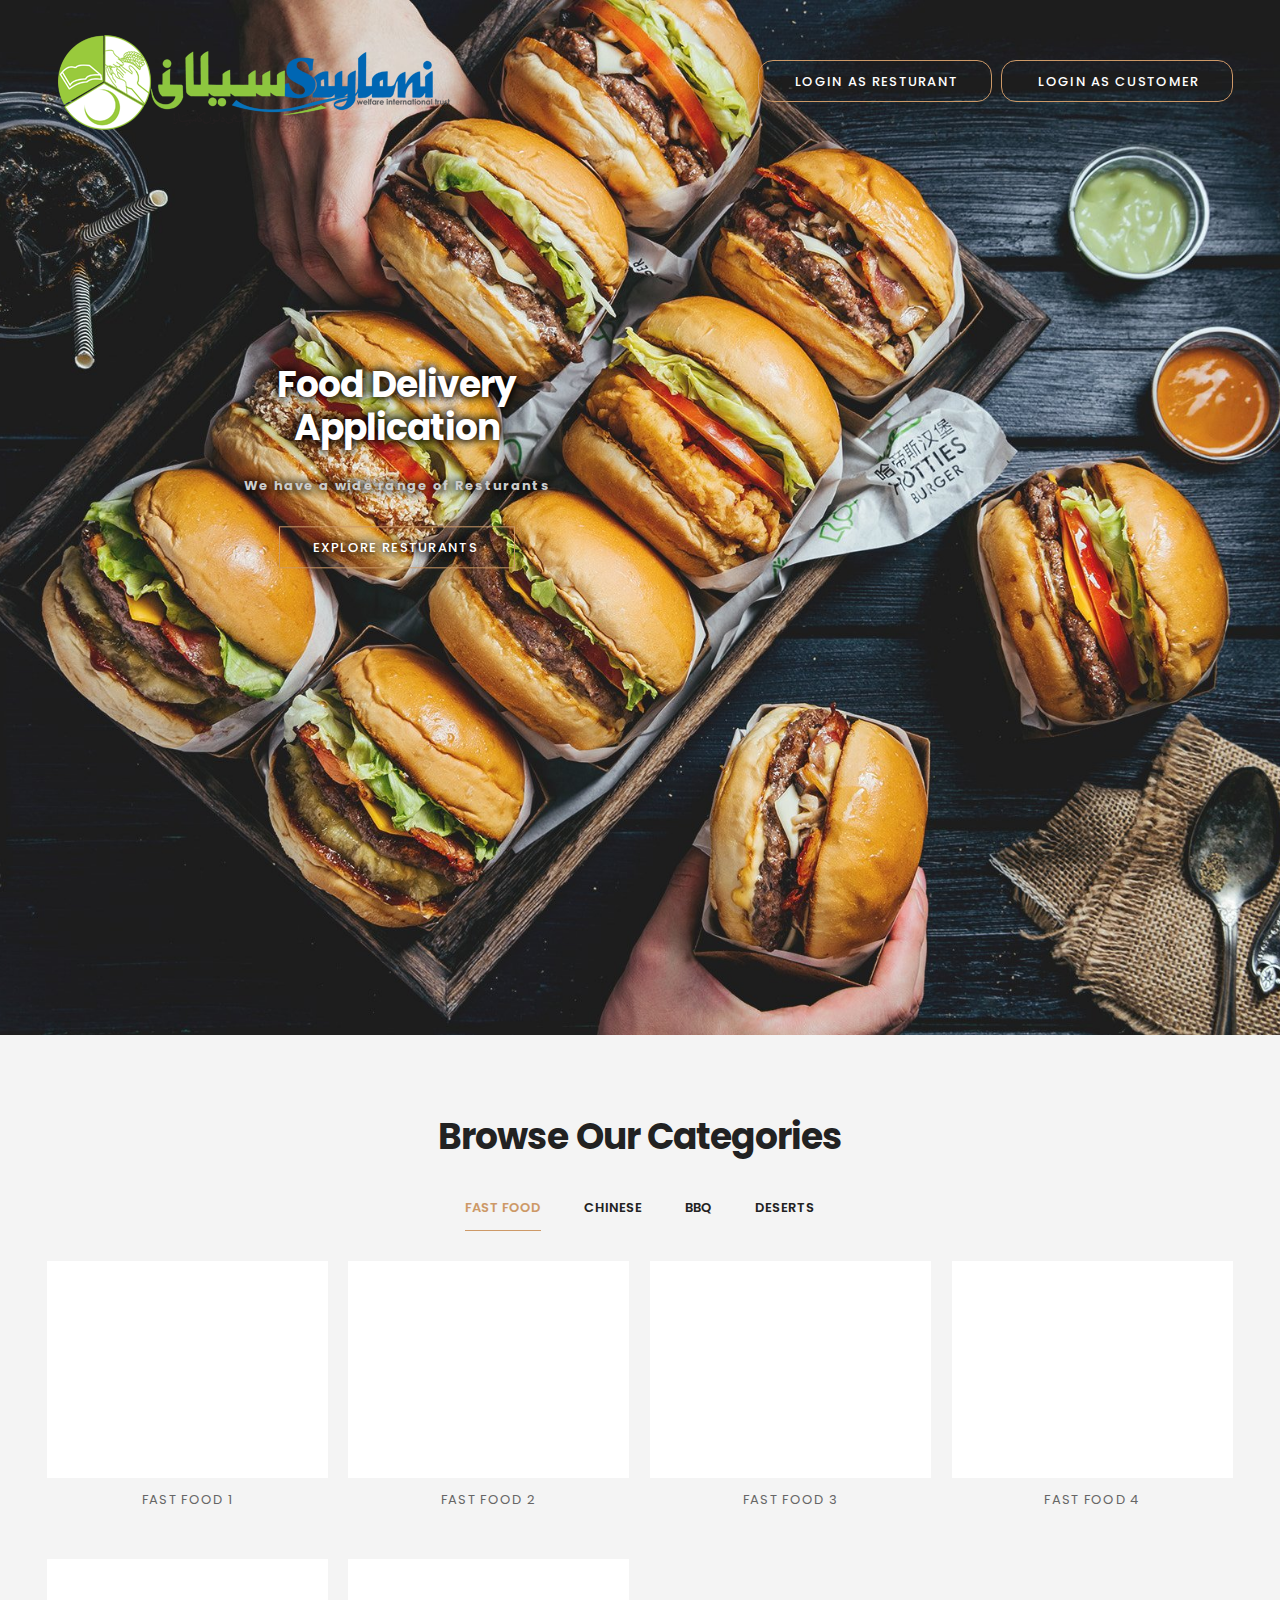
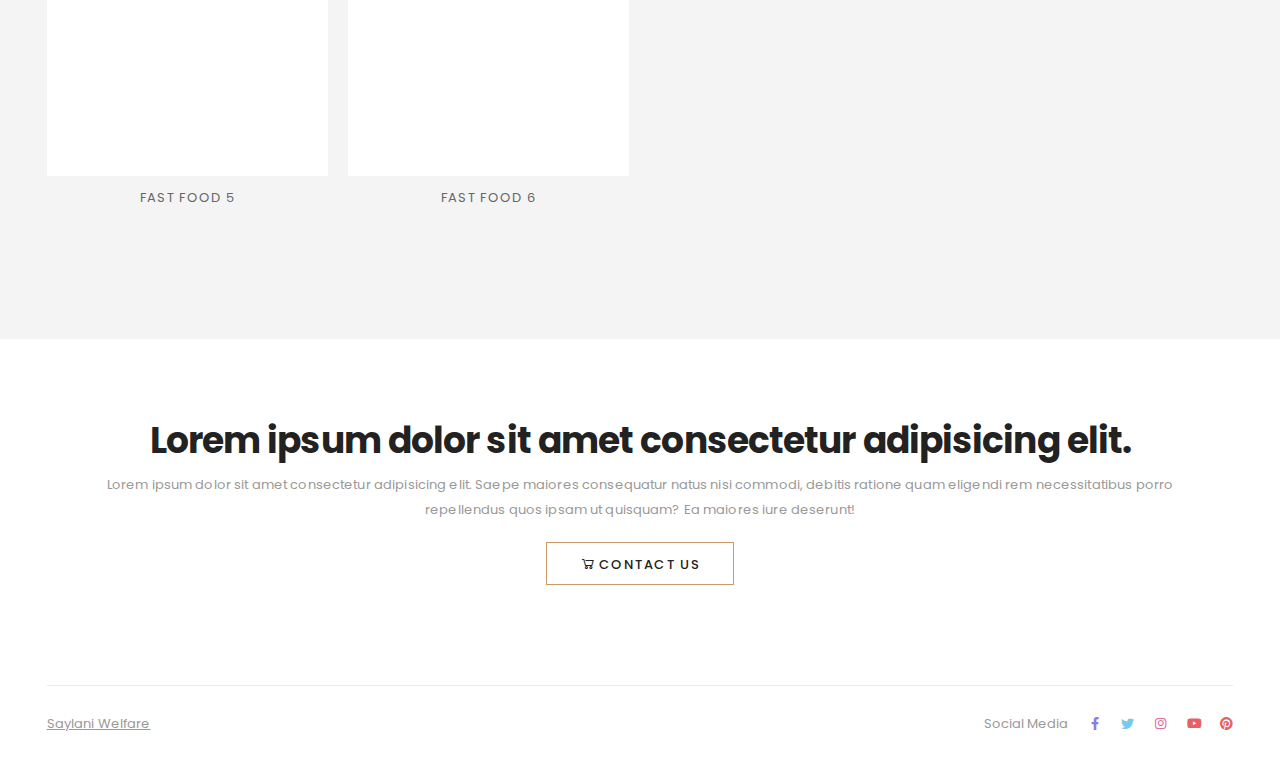
<file: index.html>
<!DOCTYPE html>
<html>

<!-- molla/index.html  22 Nov 2019 09:54:33 GMT -->

<head>
    <script type="text/javascript">
        if (top !== window) {
            top.location.href = window.location.href;
        }
        if (window.location.hash) {
            window.location.href = window.location.href.replace(window.location.hash, '');
        }
    </script>
    <!-- Basic -->
    <meta charset="utf-8">
    <meta http-equiv="X-UA-Compatible" content="IE=edge">

    <title>Saylani Food Dilivery Page</title>

    <meta name="author" content="p-Themes">

    <!-- Favicon -->
    <link rel="shortcut icon" href="https://www.portotheme.com/html/molla/assets/images/demos-img/favicon.ico" type="image/x-icon" />
    <link rel="apple-touch-icon" href="../../../www.portotheme.com/html/molla/assets/images/demos-img/apple-touch-icon.html">
    <!-- Mobile Metas -->
    <meta name="viewport" content="width=device-width, initial-scale=1.0,
            minimum-scale=1.0">

    <!-- Web Fonts  -->
    <link href="https://fonts.googleapis.com/css?family=Poppins:400,500,600,700,800" rel="stylesheet" type="text/css">

    <!-- Vendor CSS -->
    <link rel="stylesheet" href="lib/bootstrap/bootstrap.min.css">

    <!-- Theme CSS -->
    <link rel="stylesheet" href="assets/css/main.min.css">

</head>

<body>
    <div class="page-wrapper">
        <header id="header">
            <div class="container-lg">
                <div class="header-left">
                    <div class="logo">
                        <a href="#">
                            <img src="./auth/images/Saylani-logo (1).png" alt="SalaniLogo"></a>
                    </div>
                </div>
                <!-- <div class="header-main">
                    <ul class="menu">
                        <li>
                            <a href="#" class="goto-demos">Demos</a>
                        </li>
                        <li>
                            <a href="#" class="goto-features">Features</a>
                        </li>
                        <li>
                            <a href="#" class="goto-elements">Elements</a>
                        </li>
                        <li>
                            <a href="#" class="goto-support">Support</a>
                        </li>
                    </ul>
                </div> -->
                <div class="header-right">
                    <a class="mobile-menu-toggler mr-0 mr-sm-5"><i
                                class="icon-bars"></i></a>
                    <a class="btn btn-primary btn-outline" style="border-radius: 15px;" href="./auth/index.html"><i
                                class="bi
                                bi-box-arrow-in-right"></i>Login
                            As Resturant</a> &nbsp; &nbsp;

                    <a class="btn btn-primary btn-outline" style="border-radius: 15px;" href="./auth/index.html"><i
                                class="bi
                                bi-box-arrow-in-right"></i>Login
                            as Customer</a>
                </div>
            </div>
        </header>
        <div id="main">
            <section class="banner section-dark" style="background: #222;">
                <img src="assets/images/demos-img/header_splash.jpg" alt="" width="1920" height="1120">
                <div class="banner-text text-center">
                    <h1 style="text-shadow: 0 0 10px #000000, 0 0 10px
                            #000000;">Food Delivery Application</h1>
                    <h5 class="mb-5" style="font-weight: bold;
                            text-shadow: 0 0 10px #000000, 0 0 10px #000000;">We have a wide range of Resturants</h5>
                    <p class="mb-0"><a href="#" class="btn btn-primary
                                btn-outline
                                goto-demos" style="text-shadow: 0 0 10px
                                #000000, 0 0 10px
                                #000000;">Explore Resturants<i
                                    class="icon-long-arrow-alt-down"></i></a></p>
                </div>
            </section>
            <section class="section section-demos text-center container-lg">
                <h2>Browse Our Categories</h2>
                <div class="demo-filter menu">
                    <a href="#homepages" class="active">Fast Food</a>
                    <a href="#shoppages">Chinese</a>
                    <a href="#productpages">BBQ</a>
                    <a href="#otherpages">Deserts</a>
                </div>
                <div class="row demos">

                    <div class="iso-item col-sm-6 col-md-4 col-lg-3
                            homepages">
                        <a href="#" target="_blank">
                            <img src="assets/images/demos-img/photo-1571091718767-18b5b1457add.jpg" data-oi="assets/images/demos-img/photo-1571091718767-18b5b1457add.jpg" width="500" height="385" class="molla-lz" style="padding-top: 77%" alt="Furniture
                                    1">
                            <h5>Fast Food 1</h5>
                        </a>
                    </div>
                    <div class="iso-item col-sm-6 col-md-4 col-lg-3
                            homepages">
                        <a href="#" target="_blank">
                            <img src="assets/images/demos-img/photo-1571091718767-18b5b1457add.jpg" data-oi="assets/images/demos-img/photo-1571091718767-18b5b1457add.jpg" width="500" height="385" class="molla-lz" style="padding-top: 77%" alt="Furniture
                                    1">
                            <h5>Fast Food 2</h5>
                        </a>
                    </div>
                    <div class="iso-item col-sm-6 col-md-4 col-lg-3
                            homepages">
                        <a href="#" target="_blank">
                            <img src="assets/images/demos-img/photo-1571091718767-18b5b1457add.jpg" data-oi="assets/images/demos-img/photo-1571091718767-18b5b1457add.jpg" width="500" height="385" class="molla-lz" style="padding-top: 77%" alt="Furniture
                                    1">
                            <h5>Fast Food 3</h5>
                        </a>
                    </div>
                    <div class="iso-item col-sm-6 col-md-4 col-lg-3
                            homepages">
                        <a href="#" target="_blank">
                            <img src="assets/images/demos-img/photo-1571091718767-18b5b1457add.jpg" data-oi="assets/images/demos-img/photo-1571091718767-18b5b1457add.jpg" width="500" height="385" class="molla-lz" style="padding-top: 77%" alt="Furniture
                                    1">
                            <h5>Fast Food 4</h5>
                        </a>
                    </div>
                    <div class="iso-item col-sm-6 col-md-4 col-lg-3
                            homepages">
                        <a href="#" target="_blank">
                            <img src="assets/images/demos-img/photo-1571091718767-18b5b1457add.jpg" data-oi="assets/images/demos-img/photo-1571091718767-18b5b1457add.jpg" width="500" height="385" class="molla-lz" style="padding-top: 77%" alt="Furniture
                                    1">
                            <h5>Fast Food 5</h5>
                        </a>
                    </div>
                    <div class="iso-item col-sm-6 col-md-4 col-lg-3
                            homepages">
                        <a href="#" target="_blank">
                            <img src="assets/images/demos-img/photo-1571091718767-18b5b1457add.jpg" data-oi="assets/images/demos-img/photo-1571091718767-18b5b1457add.jpg" width="500" height="385" class="molla-lz" style="padding-top: 77%" alt="Furniture
                                    1">
                            <h5>Fast Food 6</h5>
                        </a>
                    </div>


                    <div class="iso-item col-sm-6 col-md-4 col-lg-3
                            shoppages">
                        <a href="category-list.html" target="_blank">
                            <img src="assets/images/demos-img/pexels-photo-1907228.jpeg" data-oi="assets/images/demos-img/pexels-photo-1907228.jpeg" width="500" height="385" class="molla-lz" style="padding-top: 77%" alt="Shop List">
                            <h5>Chinese 1</h5>
                        </a>
                    </div>
                    <div class="iso-item col-sm-6 col-md-4 col-lg-3
                            shoppages">
                        <a href="category-list.html" target="_blank">
                            <img src="assets/images/demos-img/pexels-photo-1907228.jpeg" data-oi="assets/images/demos-img/pexels-photo-1907228.jpeg" width="500" height="385" class="molla-lz" style="padding-top: 77%" alt="Shop List">
                            <h5>Chinese 2</h5>
                        </a>
                    </div>
                    <div class="iso-item col-sm-6 col-md-4 col-lg-3
                            shoppages">
                        <a href="category-list.html" target="_blank">
                            <img src="assets/images/demos-img/pexels-photo-1907228.jpeg" data-oi="assets/images/demos-img/pexels-photo-1907228.jpeg" width="500" height="385" class="molla-lz" style="padding-top: 77%" alt="Shop List">
                            <h5>Chinese 3</h5>
                        </a>
                    </div>


                    <div class="iso-item col-sm-6 col-md-4 col-lg-3
                            productpages">
                        <a href="product.html" target="_blank">
                            <img src="assets/images/demos-img/544e0e0bca254.jpg" data-oi="assets/images/demos-img/544e0e0bca254.jpg" width="500" height="385" class="molla-lz" style="padding-top: 77%" alt="Product
                                    default">
                            <h5>BBQ 1</h5>
                        </a>
                    </div>
                    <div class="iso-item col-sm-6 col-md-4 col-lg-3
                            productpages">
                        <a href="product.html" target="_blank">
                            <img src="assets/images/demos-img/544e0e0bca254.jpg" data-oi="assets/images/demos-img/544e0e0bca254.jpg" width="500" height="385" class="molla-lz" style="padding-top: 77%" alt="Product
                                    default">
                            <h5>BBQ 2</h5>
                        </a>
                    </div>


                    <div class="iso-item col-sm-6 col-md-4 col-lg-3
                            otherpages">
                        <a href="about.html" target="_blank">
                            <img src="assets/images/demos-img/7c1096c7-bfd0-4806-a794-1d3001fe0063.jpg" data-oi="assets/images/demos-img/7c1096c7-bfd0-4806-a794-1d3001fe0063.jpg" width="500" height="385" class="molla-lz" style="padding-top: 77%" alt="About Us">
                            <h5>Deserts 1</h5>
                        </a>
                    </div>
                    <div class="iso-item col-sm-6 col-md-4 col-lg-3
                            otherpages">
                        <a href="about.html" target="_blank">
                            <img src="assets/images/demos-img/7c1096c7-bfd0-4806-a794-1d3001fe0063.jpg" data-oi="assets/images/demos-img/7c1096c7-bfd0-4806-a794-1d3001fe0063.jpg" width="500" height="385" class="molla-lz" style="padding-top: 77%" alt="About Us">
                            <h5>Deserts 2</h5>
                        </a>
                    </div>
                    <div class="iso-item col-sm-6 col-md-4 col-lg-3
                            otherpages">
                        <a href="about.html" target="_blank">
                            <img src="assets/images/demos-img/7c1096c7-bfd0-4806-a794-1d3001fe0063.jpg" data-oi="assets/images/demos-img/7c1096c7-bfd0-4806-a794-1d3001fe0063.jpg" width="500" height="385" class="molla-lz" style="padding-top: 77%" alt="About Us">
                            <h5>Deserts 3</h5>
                        </a>
                    </div>


                </div>
            </section>

            <section class="section section-light section-ready container
                    text-center">
                <h2 class="mb-3">Lorem ipsum dolor sit amet consectetur adipisicing elit.</h2>
                <p>Lorem ipsum dolor sit amet consectetur adipisicing elit. Saepe maiores consequatur natus nisi commodi, debitis ratione quam eligendi rem necessitatibus porro repellendus quos ipsam ut quisquam? Ea maiores iure deserunt!
                    <p>
                        <p><a class="btn btn-primary btn-outline" href="#"><i
                                        class="icon-shopping-cart"></i>Contact
                                    Us</a></p>
            </section>
        </div>
        <footer id="footer" class="container-lg">
            <div class="row">
                <div class="col-md-6 text-center text-md-left mb-4
                                mb-md-0">
                    <p class="copyright mb-0"><a href="https://www.saylaniwelfare.com/home">Saylani
                                        Welfare</a></p>
                </div>
                <div class="col-md-6 text-center text-md-right
                                social-icons">
                    <label class="mr-3">Social Media</label>
                    <a href="#" title="Facebook"><i
                                        class="icon-facebook-f"></i></a>
                    <a href="#" title="Twitter"><i
                                        class="icon-twitter"></i></a>
                    <a href="#" title="Instagram"><i
                                        class="icon-instagram"></i></a>
                    <a href="#" title="Youtube"><i
                                        class="icon-youtube"></i></a>
                    <a href="#" title="Pinterest"><i
                                        class="icon-pinterest"></i></a>
                </div>
            </div>
        </footer>
    </div>

    <!-- Mobile Menu -->
    <div class="mobile-menu-overlay"></div>
    <!-- End .mobil-menu-overlay -->

    <div class="mobile-menu-container">
        <div class="mobile-menu-wrapper">
            <span class="mobile-menu-close"><i class="icon-close"></i></span>
            <!-- 
				<nav class="mobile-nav ">
					<ul class="mobile-menu ">
						<li>
							<a href="# "class="goto-demos ">Demos</a>
						</li>
						<li>
							<a href="# ">Features</a>
						</li>
						<li>
							<a href="# ">Elements</a>
						</li>
						<li>
							<a href="# ">Support</a>
						</li>
					</ul>
				</nav>End .mobile-nav -->
            <div class="d-flex justify-content-center social-icons">
                <a href="#" class="social-icon" target="_blank" title="Facebook"><i
                                    class="icon-facebook-f"></i></a>
                <a href="#" class="social-icon" target="_blank" title="Twitter"><i
                                    class="icon-twitter"></i></a>
                <a href="#" class="social-icon" target="_blank" title="Instagram"><i
                                    class="icon-instagram"></i></a>
                <a href="#" class="social-icon" target="_blank" title="Youtube"><i
                                    class="icon-youtube"></i></a>
            </div>
            <!-- End .social-icons -->
        </div>
        <!-- End .mobile-menu-wrapper -->
    </div>
    <!-- End .mobile-menu-container -->

    <!-- Vendor -->
    <script src="lib/jquery/jquery.min.js"></script>
    <script src="lib/jquery.appear/jquery.appear.min.js"></script>
    <!--<script src="lib/popper/umd/popper.min.js "></script>-->
    <script src="lib/jquery.lazyload/jquery.lazyload.min.js"></script>
    <script src="lib/isotope/jquery.isotope.min.js"></script>

    <!-- Theme Base, Components and Settings -->
    <script src="assets/main.js"></script>
</body>

<!-- molla/index.html  22 Nov 2019 09:54:50 GMT -->

</html>
</file>
<file: assets/css/main.min.css>
.container-lg{padding-left:3.64vw;padding-right:3.64vw}@font-face{font-family:icon;src:url(../fonts/icon51c1.eot?15781584);src:url(../fonts/icon51c1.eot?15781584#iefix) format('embedded-opentype'),url(../fonts/icon51c1.woff2?15781584) format('woff2'),url(../fonts/icon51c1.woff?15781584) format('woff'),url(../fonts/icon51c1.ttf?15781584) format('truetype'),url(../fonts/icon51c1.svg?15781584#icon) format('svg');font-weight:400;font-style:normal}[class*=" icon-"]:before,[class^=icon-]:before{font-family:icon;font-style:normal;font-weight:400;speak:none;display:inline-block;text-decoration:inherit;width:1em;text-align:center;font-variant:normal;text-transform:none;line-height:1em;-webkit-font-smoothing:antialiased;-moz-osx-font-smoothing:grayscale}.icon-facebook-f:before{content:'\e803'}.icon-twitter:before{content:'\e804'}.icon-instagram:before{content:'\e805'}.icon-youtube:before{content:'\e806'}.icon-pinterest:before{content:'\e808'}.icon-cogs:before{content:'\e809'}.icon-envelope-open-text:before{content:'\e80a'}.icon-th:before{content:'\e80b'}.icon-align-left:before{content:'\e80c'}.icon-laptop:before{content:'\e80d'}.icon-fill-drip:before{content:'\e80e'}.icon-code:before{content:'\e80f'}.icon-html5:before{content:'\f243'}.icon-life-saver:before{content:'\f265'}.icon-shopping-cart:before{content:'\f2fa'}.icon-star:before{content:'\f318'}html{font-size:10px}body{font-family:Poppins;font-size:1.3rem;line-height:2.5rem;color:#666;margin:0}.btn{display:inline-block;text-transform:uppercase;font-weight:500;text-decoration:none;font-size:1.3rem;font-weight:500;transition:all .2s;line-height:1;padding:1.2rem 3.3rem;letter-spacing:.1em;text-align:center}.btn:hover{text-decoration:none}.btn i{font-size:1.6rem;margin-right:.3rem}.btn-outline{border:1px solid;color:#222}.btn-primary{border-color:#cd9967}.btn-primary:hover{background-color:#cd9967;color:#fff}.d-flex{display:flex;justify-content:space-between}.position-relative{position:relative}.position-absolute{position:absolute}.bottom-0{bottom:0}.left-0{left:0}.h-100{height:100%}.w-100{width:100%}.overflow-hidden{overflow:hidden}.fw-400{font-weight:400}img{max-width:100%;height:auto}ul{list-style:none;padding:0}h1,h2,h3{letter-spacing:-.025em;color:#222;margin:0 0 .75em;font-weight:700}h4{color:#222;letter-spacing:-.01em;margin:0 0 .6em;font-size:1.6rem;line-height:1.4;font-weight:700}p{letter-spacing:.01em;font-size:1.3rem;color:#999;margin:0 0 2rem}.text-center{text-align:center}h1,h2{font-size:3.6rem}p.sub-title{line-height:1.5385em}h5{font-size:1.3rem;letter-spacing:.1em;line-height:2rem}a{color:inherit}a:active,a:focus,a:hover{color:#cd9967;text-decoration:none}.section{padding-top:8rem;padding-bottom:8rem}img.molla-lz{height:0;background:#fff}img.molla-lz[data-oi*=".png"]{background:0 0}#header{position:absolute;top:0;left:0;right:0;z-index:99}#header>div{display:flex;align-items:center;padding-top:2.4rem;padding-bottom:2.4rem}#header .header-left,#header .header-right{flex:1;display:flex;align-items:center}#header .btn-outline{color:#fff}#header .header-right{justify-content:flex-end}.menu{display:flex;flex-wrap:wrap;list-style:none;margin-bottom:0}.menu a{text-transform:uppercase;font-weight:600;padding:10px 0;margin:0 20px;display:block;color:#999;border-bottom:1px solid transparent;transition:border-bottom-color .25s}.menu a:hover,.menu li.active>a{border-bottom-color:#cd9967;color:#cd9967;text-decoration:none}#header .logo{min-width:8rem}.mobile-menu-toggler{display:none;padding:.2rem}.mobile-menu-toggler i{width:24px;height:20px;display:inline-block;border-top:1px solid #cd9967;border-bottom:1px solid #cd9967;display:flex;align-items:center}.mobile-menu-toggler i:before{content:'';display:inline-block;width:24px;height:1px;background:#cd9967}.mobile-menu-container{position:fixed;left:-280px;top:0;bottom:0;z-index:1001;background-color:#333;width:100%;max-width:280px;overflow-y:scroll;-webkit-box-shadow:.1rem 0 .6rem 0 rgba(51,51,51,.5);box-shadow:.1rem 0 .6rem 0 rgba(51,51,51,.5);will-change:transform;visibility:hidden;font-size:1.2rem;line-height:1.5;transition:all .4s}.mmenu-active .mobile-menu-container{visibility:visible;transform:translateX(280px)}.mobile-menu-wrapper{position:relative;padding:4.2rem 0}.mobile-menu-close{display:-webkit-box;display:-ms-flexbox;display:flex;-ms-flex-align:center;align-items:center;-ms-flex-pack:center;justify-content:center;width:3rem;height:3rem;position:absolute;top:.7rem;right:1rem;padding:0;z-index:9;cursor:pointer;font-size:1.6rem;line-height:1;color:#fff;transition:color .35s}.mobile-menu-close:focus,.mobile-menu-close:hover{color:#c96}.mobile-menu-close .icon-close{display:inline-block;position:relative;font-size:3rem;transform:rotate(45deg)}.mobile-menu-close .icon-close:before{content:'+'}.mobile-menu-overlay{display:block;position:fixed;left:0;top:0;bottom:0;right:0;background-color:rgba(25,25,25,.25);z-index:1000;-webkit-transition:all .4s;transition:all .4s;visibility:hidden;opacity:0}.mmenu-active .mobile-menu-overlay{visibility:visible;opacity:1}.mobile-nav{padding:0;margin:0 0 2.5rem}.mobile-menu{margin:0;padding:0;list-style:none}.mobile-menu>li>a{text-transform:uppercase}.mobile-menu li{display:block;position:relative}.mobile-menu li a{position:relative;display:block;padding:1rem 4.5rem 1rem 2rem;color:#fff;border-bottom:.1rem solid rgba(255,255,255,.08)}.mobile-menu li a:focus,.mobile-menu li a:hover{color:#c96;text-decoration:none;outline:0!important}.mobile-menu li.active>a,.mobile-menu li.open>a{color:#c96}.section-dark h1,.section-dark h2,.section-dark h3,.section-dark h4{color:#fff}section.banner{overflow:hidden;position:relative}section.banner img{min-height:115vh;object-fit:cover;width:auto}section.banner .banner-text{position:absolute;left:21%;top:45%;max-width:23%;transform:translateY(-50%)}section.banner h5{color:#ccc;font-weight:400}section.banner .btn{color:#fff}.demo-filter.menu{display:block;margin-bottom:3rem}.menu a{display:inline-block}.demos h5{text-transform:uppercase;font-weight:400;margin:1.2rem 0 2rem}.demos h5 span{color:#ccc}.section-demos{background:#f4f4f4}.section-demos .text-load-more{text-transform:uppercase;color:#ccc;margin:3rem 0 0}.demos .iso-item{margin-bottom:3rem}.demos .iso-item>a{display:block;transition:transform .25s}.demos .iso-item:hover>a{transform:translateY(-2rem)}.section-demos .menu a{color:#222}.section-demos .menu a.active{border-bottom-color:#cd9967}.section-demos .menu a:hover{border-bottom-color:transparent}.section-demos .menu a.active,.section-demos .menu a:hover{color:#cd9967}.divider-line{margin-top:4rem}.divider-line>div{border-bottom:1px solid #ebebeb}.divider-line [class*=col-]{border-right:1px solid #ebebeb}.icon-box{padding:4rem 1rem 5rem}.icon-box i{font-size:1.8rem;color:#cd9967;margin-bottom:2rem;display:block}.section-elements .img-box{border:1px solid #ebebeb;padding:3.5rem 1rem 3rem;margin-bottom:3rem;transition:box-shadow .25s}.section-elements .img-box h5{text-transform:uppercase;font-size:1.3rem;font-weight:400;color:#666;margin:0;text-align:center;letter-spacing:.1em;white-space:nowrap;overflow:hidden;text-overflow:ellipsis}.section-elements .img-box i{background:url(../images/demos-img/elements.png) no-repeat;display:block;margin:0 auto 2rem;width:100px;height:50px;transition:background .25s}.section-elements .img-box:hover{box-shadow:0 5px 20px 0 rgba(0,0,0,.05)}.section-elements .img-box .img-accordions{background-position:0 0}.section-elements .img-box:hover .img-accordions{background-position:-100px 0}.section-elements .img-box .img-banners{background-position:-200px 0}.section-elements .img-box:hover .img-banners{background-position:-300px 0}.section-elements .img-box .img-blog-posts{background-position:-400px 0}.section-elements .img-box:hover .img-blog-posts{background-position:-500px 0}.section-elements .img-box .img-buttons{background-position:-600px 0}.section-elements .img-box:hover .img-buttons{background-position:-700px 0}.section-elements .img-box .img-cta{background-position:-800px 0}.section-elements .img-box:hover .img-cta{background-position:-900px 0}.section-elements .img-box .img-icon-boxes{background-position:-1000px 0}.section-elements .img-box:hover .img-icon-boxes{background-position:-1100px 0}.section-elements .img-box .img-portfolio{background-position:-1200px 0}.section-elements .img-box:hover .img-portfolio{background-position:-1300px 0}.section-elements .img-box .img-product-categories{background-position:-1400px 0}.section-elements .img-box:hover .img-product-categories{background-position:-1500px 0}.section-elements .img-box .img-products{background-position:-1600px 0}.section-elements .img-box:hover .img-products{background-position:-1700px 0}.section-elements .img-box .img-tabs{background-position:-1800px 0}.section-elements .img-box:hover .img-tabs{background-position:-1900px 0}.section-elements .img-box .img-testimonials{background-position:-2000px 0}.section-elements .img-box:hover .img-testimonials{background-position:-2100px 0}.section-elements .img-box .img-titles{background-position:-2200px 0}.section-elements .img-box:hover .img-titles{background-position:-2300px 0}.section-elements .img-box .img-typography{background-position:-2400px 0}.section-elements .img-box:hover .img-typography{background-position:-2500px 0}.section-elements .img-box .img-video{background-position:-2600px 0}.section-elements .img-box:hover .img-video{background-position:-2700px 0}.section-support{background-color:#242328;padding-top:10rem}.section-support .container{background-repeat:no-repeat;background-size:auto;background-position:center top;padding-top:9rem}.section-support h2 span{display:block}.star-rating{font-size:16px;color:#c96}.star-rating i{margin:0 .8rem}#footer{padding-bottom:2.5rem;color:#999}#footer:before{content:'';display:block;border-top:1px solid #ebebeb;margin-bottom:2.5rem}#footer .copyright a{text-decoration:underline}.social-icons a{display:inline-block;width:2rem;height:2rem;line-height:2rem}.social-icons a:not(:last-child){margin-right:1rem}.social-icons .icon-facebook-f{color:#8f79ed}.social-icons .icon-twitter{color:#79c8ed}.social-icons .icon-instagram{color:#dd6d9a}.social-icons .icon-youtube{color:#e66262}.social-icons .icon-pinterest{color:#e66262}@media (min-width:992px){.col-lg-1-5{-ms-flex:0 0 20%;max-width:20%}}@media (max-width:1365px){section.banner .banner-text{max-width:28%;left:17%}}@media (max-width:1139px){section.banner .banner-text{max-width:34%;left:8%}}@media (max-width:991px){#header .menu{display:none}.mobile-menu-toggler{display:inline-block}section.banner .banner-text{max-width:42%;left:3%}}@media (max-width: 701px){.section-dark h1{font-size: 2.2rem;}} @media (max-width:575px){html{font-size:9px}.section-support .container{background-size:contain}#header .btn{display:none}}
</file>
